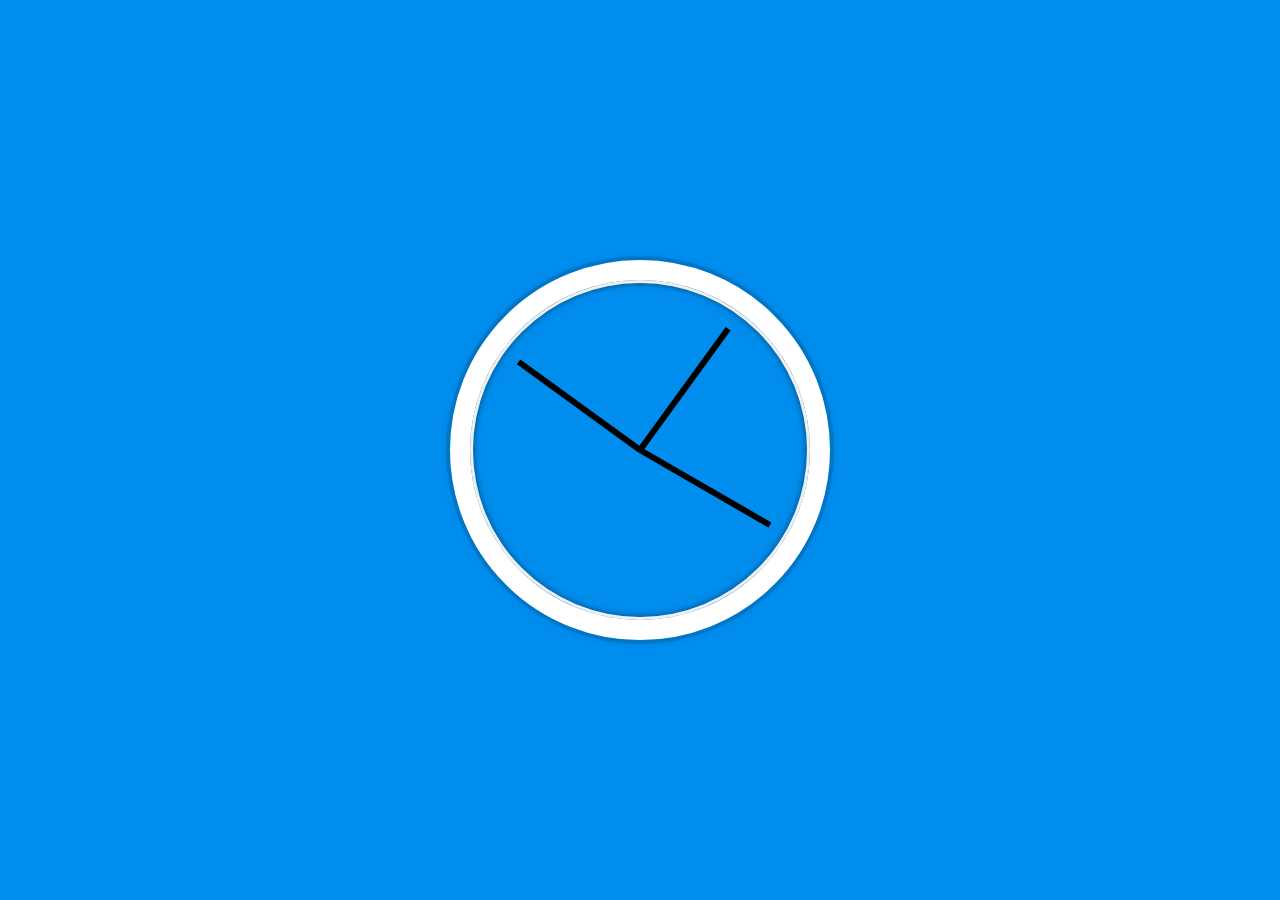
<file: 02 - JS and CSS Clock/index-START.html>
<!DOCTYPE html>
<html lang="en">

<head>
  <meta charset="UTF-8">
  <title>JS + CSS Clock</title>
  <link rel="icon" href="https://fav.farm/🔥" />
</head>

<body>


  <div class="clock">
    <div class="clock-face">
      <div class="hand hour-hand"></div>
      <div class="hand min-hand"></div>
      <div class="hand sec-hand"></div>
    </div>
  </div>


  <style>
    :root {
      --transition: all .05s;
    }

    html {
      background: #018DED url(https://unsplash.it/1500/1000?image=881&blur=5);
      background-size: cover;
      font-family: 'helvetica neue';
      text-align: center;
      font-size: 10px;
    }

    body {
      margin: 0;
      font-size: 2rem;
      display: flex;
      flex: 1;
      min-height: 100vh;
      align-items: center;
    }

    .clock {
      width: 30rem;
      height: 30rem;
      border: 20px solid white;
      border-radius: 50%;
      margin: 50px auto;
      position: relative;
      padding: 2rem;
      box-shadow:
        0 0 0 4px rgba(0, 0, 0, 0.1),
        inset 0 0 0 3px #EFEFEF,
        inset 0 0 10px black,
        0 0 10px rgba(0, 0, 0, 0.2);
    }

    .clock-face {
      position: relative;
      width: 100%;
      height: 100%;
      transform: translateY(-3px);
      /*account for the height of the clock hands*/
    }

    .hand {
      width: 50%;
      height: 6px;
      background: black;
      position: absolute;
      top: 50%;
      transform-origin: 100%;
      transform: rotate(90deg);
      transition: var(--transition);
    }

    .sec-hand {
      transition-timing-function: cubic-bezier(0, .56, .27, 1.55);
    }
  </style>

  <script>
    const hands = [
      document.querySelector('.hour-hand'),
      document.querySelector('.min-hand'),
      document.querySelector('.sec-hand')
    ]
    function calcAngles() {
      const now = new Date()
      hours = now.getHours() % 12
      mins = now.getMinutes()
      secs = now.getSeconds()
      const hourAngle = hours * (360 / 12)
      const minAngle = mins * (360 / 60)
      const secAngle = secs * (360 / 60)
      return [hourAngle, minAngle, secAngle]
    }

    function showTime() {
      const angles = calcAngles()
      hands.forEach((hand, i) => {
        if (angles[i] === 0) {
          hand.style.transition = 'none';
        } else {
          hand.style.transition = 'var(--transition)';
        }
        hand.style.rotate = `${angles[i]}deg`
      })
    }

    setInterval(showTime, 1000)
    showTime()
  </script>
</body>

</html>
</file>
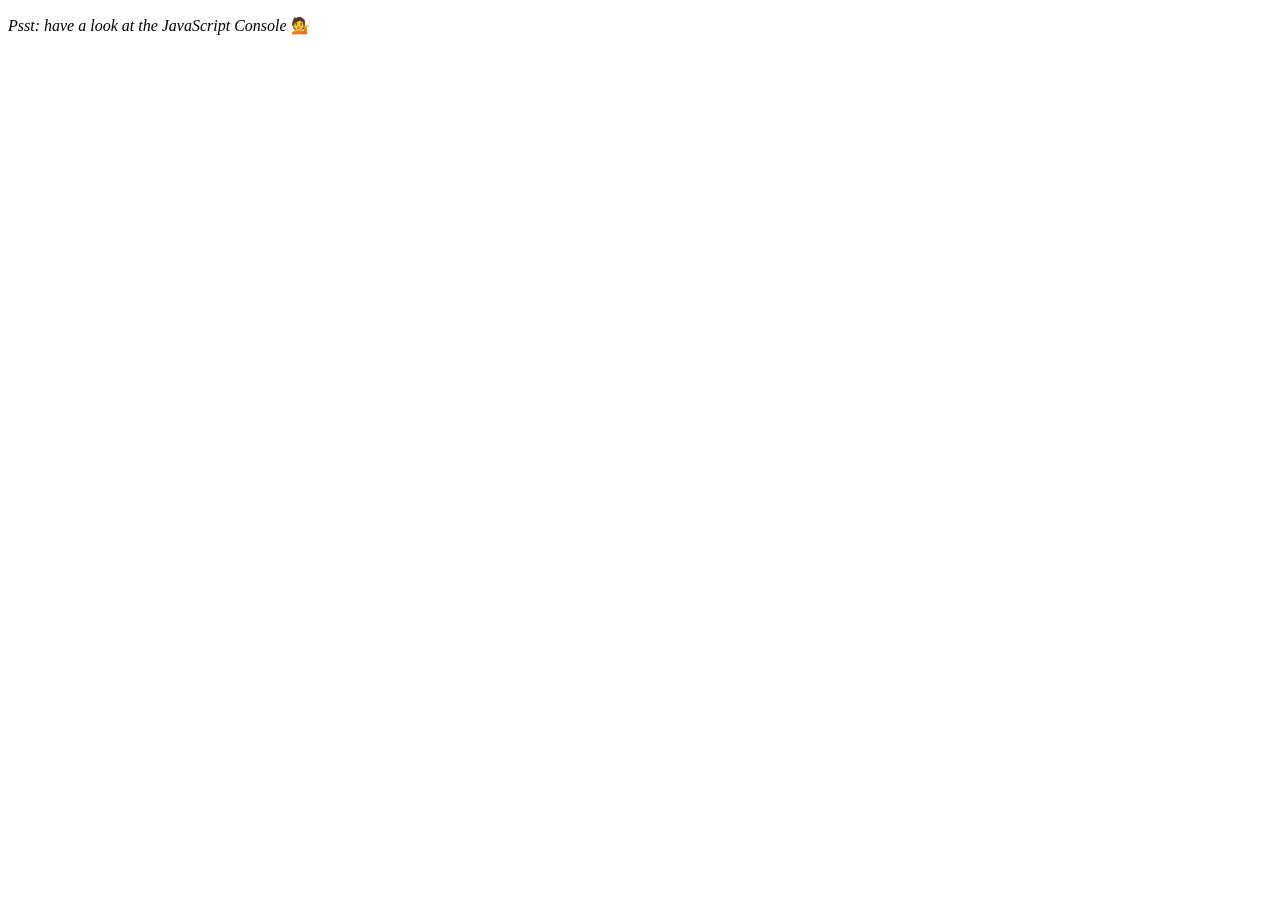
<file: 04 - Array Cardio Day 1/index-START.html>
<!DOCTYPE html>
<html lang="en">

<head>
  <meta charset="UTF-8">
  <title>Array Cardio 💪</title>
  <link rel="icon" href="https://fav.farm/🔥" />
</head>

<body>
  <p><em>Psst: have a look at the JavaScript Console</em> 💁</p>
  <script>
    // Get your shorts on - this is an array workout!
    // ## Array Cardio Day 1

    // Some data we can work with

    const inventors = [
      { first: 'Albert', last: 'Einstein', year: 1879, passed: 1955 },
      { first: 'Isaac', last: 'Newton', year: 1643, passed: 1727 },
      { first: 'Galileo', last: 'Galilei', year: 1564, passed: 1642 },
      { first: 'Marie', last: 'Curie', year: 1867, passed: 1934 },
      { first: 'Johannes', last: 'Kepler', year: 1571, passed: 1630 },
      { first: 'Nicolaus', last: 'Copernicus', year: 1473, passed: 1543 },
      { first: 'Max', last: 'Planck', year: 1858, passed: 1947 },
      { first: 'Katherine', last: 'Blodgett', year: 1898, passed: 1979 },
      { first: 'Ada', last: 'Lovelace', year: 1815, passed: 1852 },
      { first: 'Sarah E.', last: 'Goode', year: 1855, passed: 1905 },
      { first: 'Lise', last: 'Meitner', year: 1878, passed: 1968 },
      { first: 'Hanna', last: 'Hammarström', year: 1829, passed: 1909 }
    ];

    const people = [
      'Bernhard, Sandra', 'Bethea, Erin', 'Becker, Carl', 'Bentsen, Lloyd', 'Beckett, Samuel', 'Blake, William', 'Berger, Ric', 'Beddoes, Mick', 'Beethoven, Ludwig',
      'Belloc, Hilaire', 'Begin, Menachem', 'Bellow, Saul', 'Benchley, Robert', 'Blair, Robert', 'Benenson, Peter', 'Benjamin, Walter', 'Berlin, Irving',
      'Benn, Tony', 'Benson, Leana', 'Bent, Silas', 'Berle, Milton', 'Berry, Halle', 'Biko, Steve', 'Beck, Glenn', 'Bergman, Ingmar', 'Black, Elk', 'Berio, Luciano',
      'Berne, Eric', 'Berra, Yogi', 'Berry, Wendell', 'Bevan, Aneurin', 'Ben-Gurion, David', 'Bevel, Ken', 'Biden, Joseph', 'Bennington, Chester', 'Bierce, Ambrose',
      'Billings, Josh', 'Birrell, Augustine', 'Blair, Tony', 'Beecher, Henry', 'Biondo, Frank'
    ];

    // Array.prototype.filter()
    // 1. Filter the list of inventors for those who were born in the 1500's
    const OGs = inventors.filter(inventor => inventor.year >= 1500 && inventor.year < 1600);
    console.log("🚀 ~ OGs:", OGs)

    // Array.prototype.map()
    // 2. Give us an array of the inventors first and last names

    const fullNames = inventors.map(inventor => `${inventor.first} ${inventor.last}`)
    console.log("🚀 ~ fullNames:", fullNames)

    // Array.prototype.sort()
    // 3. Sort the inventors by birthdate, oldest to youngest
    console.log('sorted by birth date', inventors.sort((a, b) => a.year - b.year))

    // Array.prototype.reduce()
    // 4. How many years did all the inventors live all together?
    const findOverlap = (acc, curr) => {
      acc += curr.passed - curr.year;
      return acc
    }

    console.log(inventors.reduce(findOverlap, 0))

    // 5. Sort the inventors by years lived

    console.log('sorted by age', inventors.sort((a, b) => (a.passed - a.year) - (b.passed - b.year)))

    // 6. create a list of Boulevards in Paris that contain 'de' anywhere in the name
    // https://en.wikipedia.org/wiki/Category:Boulevards_in_Paris


    // 7. sort Exercise
    // Sort the people alphabetically by last name
    const sortedPeople = people.toSorted((a, b) => b - a)
    console.log(sortedPeople)

    // 8. Reduce Exercise
    // Sum up the instances of each of these
    const data = ['car', 'car', 'truck', 'truck', 'bike', 'walk', 'car', 'van', 'bike', 'walk', 'car', 'van', 'car', 'truck'];

    const dataCounts = data.reduce((acc, curr) => {
      acc[curr] = acc[curr] + 1 || 1;
      return acc
    }, {})

    console.log(dataCounts)

  </script>
</body>

</html>
</file>
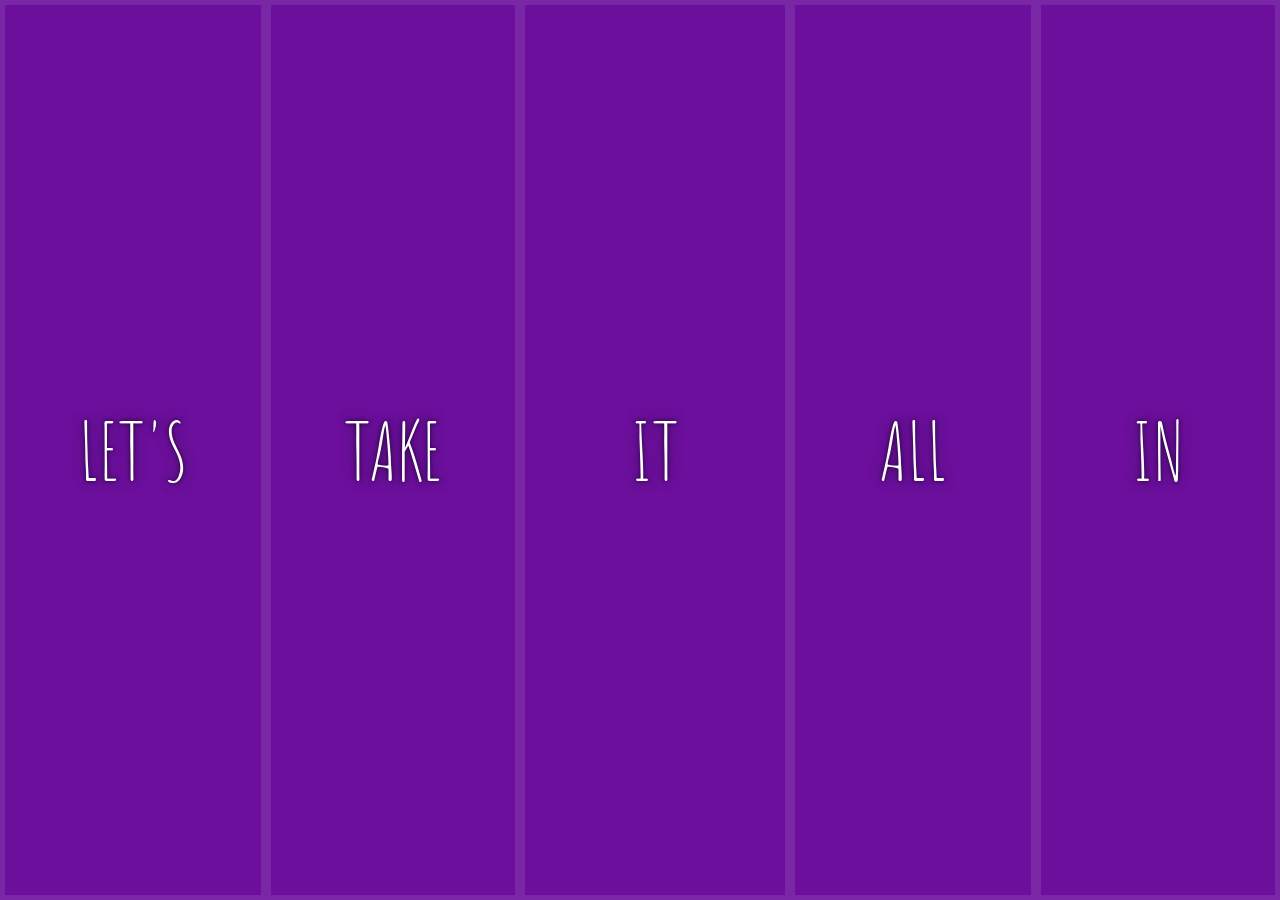
<file: 05 - Flex Panel Gallery/index-START.html>
<!DOCTYPE html>
<html lang="en">

<head>
  <meta charset="UTF-8">
  <title>Flex Panels 💪</title>
  <link href='https://fonts.googleapis.com/css?family=Amatic+SC' rel='stylesheet' type='text/css'>
  <link rel="icon" href="https://fav.farm/🔥" />
</head>

<body>
  <style>
    html {
      box-sizing: border-box;
      background: #ffc600;
      font-family: 'helvetica neue';
      font-size: 20px;
      font-weight: 200;
    }

    body {
      margin: 0;
    }

    *,
    *:before,
    *:after {
      box-sizing: inherit;
    }

    .panels {
      min-height: 100vh;
      overflow: hidden;
      display: flex;
    }

    .panel {
      background: #6B0F9C;
      box-shadow: inset 0 0 0 5px rgba(255, 255, 255, 0.1);
      color: white;
      text-align: center;
      align-items: center;
      /* Safari transitionend event.propertyName === flex */
      /* Chrome + FF transitionend event.propertyName === flex-grow */
      transition:
        font-size 0.7s cubic-bezier(0.61, -0.19, 0.7, -0.11),
        flex 0.7s cubic-bezier(0.61, -0.19, 0.7, -0.11),
        background 0.2s;
      font-size: 20px;
      background-size: cover;
      background-position: center;
      flex: 1 1 auto;
      display: flex;
      flex-direction: column;
    }

    .panel1 {
      background-image: url(https://picsum.photos/seed/gYl-UtwNg_I/1500);
    }

    .panel2 {
      background-image: url(https://picsum.photos/seed/rFKUFzjPYiQ/1500);
    }

    .panel3 {
      background-image: url(https://picsum.photos/seed/photo-1465188162913/1500);
    }

    .panel4 {
      background-image: url(https://picsum.photos/seed/ITjiVXcwVng/1500);
    }

    .panel5 {
      background-image: url(https://picsum.photos/seed/3MNzGlQM7qs/1500);
    }

    /* Flex Children */
    .panel>* {
      margin: 0;
      width: 100%;
      transition: transform 0.5s;
      flex: 1;
      display: flex;
      justify-content: center;
      align-items: center;

      &:first-child {
        transform: translateY(-100%);
      }

      &:last-child {
        transform: translateY(100%);
      }
    }


    .panel p {
      text-transform: uppercase;
      font-family: 'Amatic SC', cursive;
      text-shadow: 0 0 4px rgba(0, 0, 0, 0.72), 0 0 14px rgba(0, 0, 0, 0.45);
      font-size: 2em;
    }

    .panel p:nth-child(2) {
      font-size: 4em;
    }

    .panel.open {
      font-size: 40px;
      flex-grow: 5;

      &.open-active>* {
        transform: translateY(0);
      }
    }
  </style>


  <div class="panels">
    <div class="panel panel1">
      <p>Hey</p>
      <p>Let's</p>
      <p>Dance</p>
    </div>
    <div class="panel panel2">
      <p>Give</p>
      <p>Take</p>
      <p>Receive</p>
    </div>
    <div class="panel panel3">
      <p>Experience</p>
      <p>It</p>
      <p>Today</p>
    </div>
    <div class="panel panel4">
      <p>Give</p>
      <p>All</p>
      <p>You can</p>
    </div>
    <div class="panel panel5">
      <p>Life</p>
      <p>In</p>
      <p>Motion</p>
    </div>
  </div>

  <script>

    const panels = document.querySelectorAll('.panel');

    function toggleOpen() {
      this.classList.toggle('open');
    }

    function toggleActive(e) {
      if (e.propertyName.includes('flex'))
        this.classList.toggle('open-active');
    }

    panels.forEach(panel => panel.addEventListener('click', toggleOpen))
    panels.forEach(panel => panel.addEventListener('transitionend', toggleActive))

  </script>



</body>

</html>
</file>
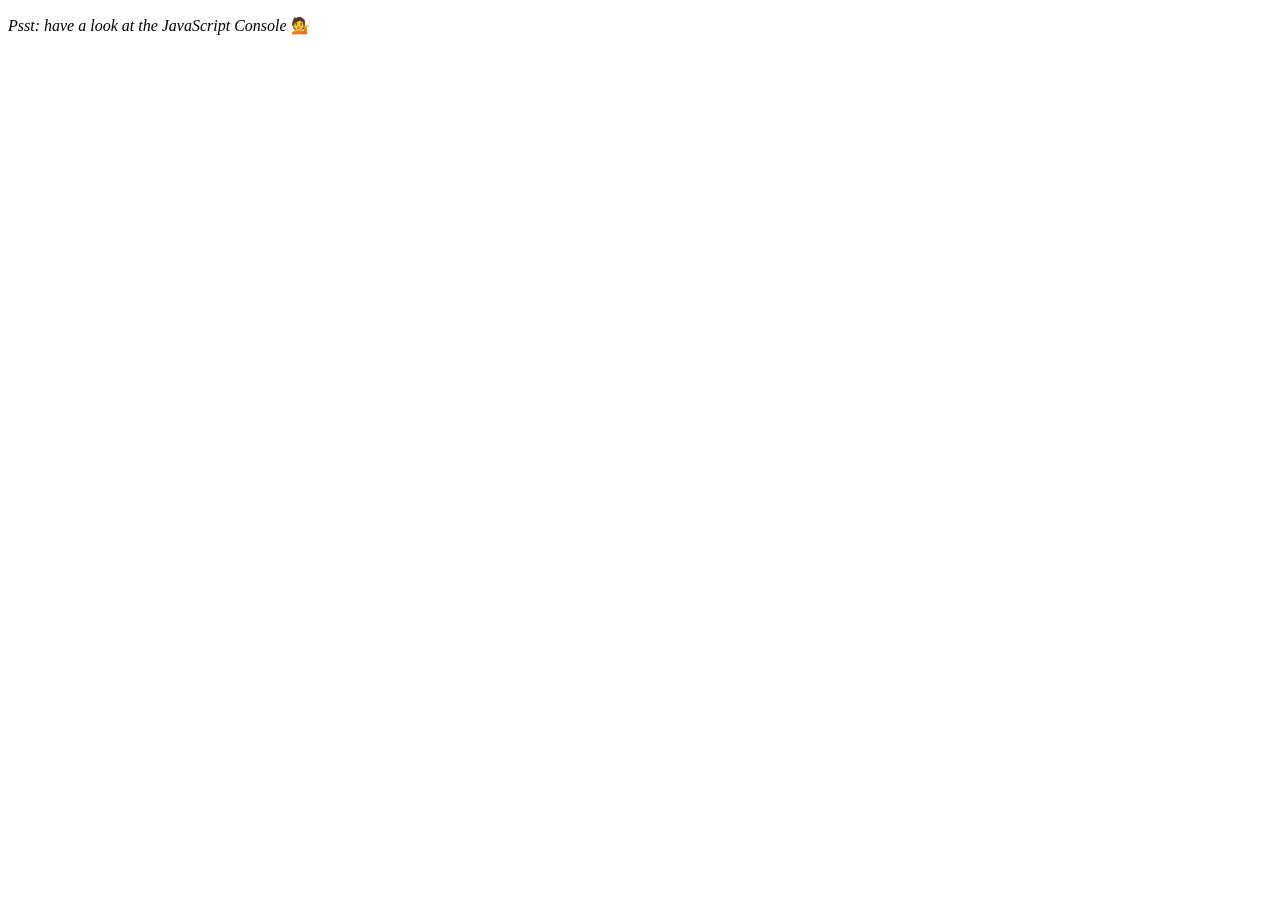
<file: 07 - Array Cardio Day 2/index-START.html>
<!DOCTYPE html>
<html lang="en">

<head>
  <meta charset="UTF-8">
  <title>Array Cardio 💪💪</title>
  <link rel="icon" href="https://fav.farm/🔥" />
</head>

<body>
  <p><em>Psst: have a look at the JavaScript Console</em> 💁</p>
  <script>
    // ## Array Cardio Day 2

    const people = [
      { name: 'Wes', year: 1988 },
      { name: 'Kait', year: 1986 },
      { name: 'Irv', year: 1970 },
      { name: 'Lux', year: 2015 }
    ];

    const comments = [
      { text: 'Love this!', id: 523423 },
      { text: 'Super good', id: 823423 },
      { text: 'You are the best', id: 2039842 },
      { text: 'Ramen is my fav food ever', id: 123523 },
      { text: 'Nice Nice Nice!', id: 542328 }
    ];

    // Some and Every Checks
    // Array.prototype.some() // is at least one person 19 or older?
    console.log(people.some(person => new Date().getFullYear() - person.year >= 19))
    // Array.prototype.every() // is everyone 19 or older?
    console.log(people.every(person => new Date().getFullYear() - person.year >= 19))

    // Array.prototype.find()
    // Find is like filter, but instead returns just the one you are looking for
    // find the comment with the ID of 823423
    console.log(comments.find(comment => comment.id === 823423))

    // Array.prototype.findIndex()
    // Find the comment with this ID
    const commentIndex = comments.findIndex(comment => comment.id === 823423)
    console.log(commentIndex)
    // delete the comment with the ID of 823423
    comments.splice(commentIndex, 1)
    console.log(comments)

  </script>
</body>

</html>
</file>
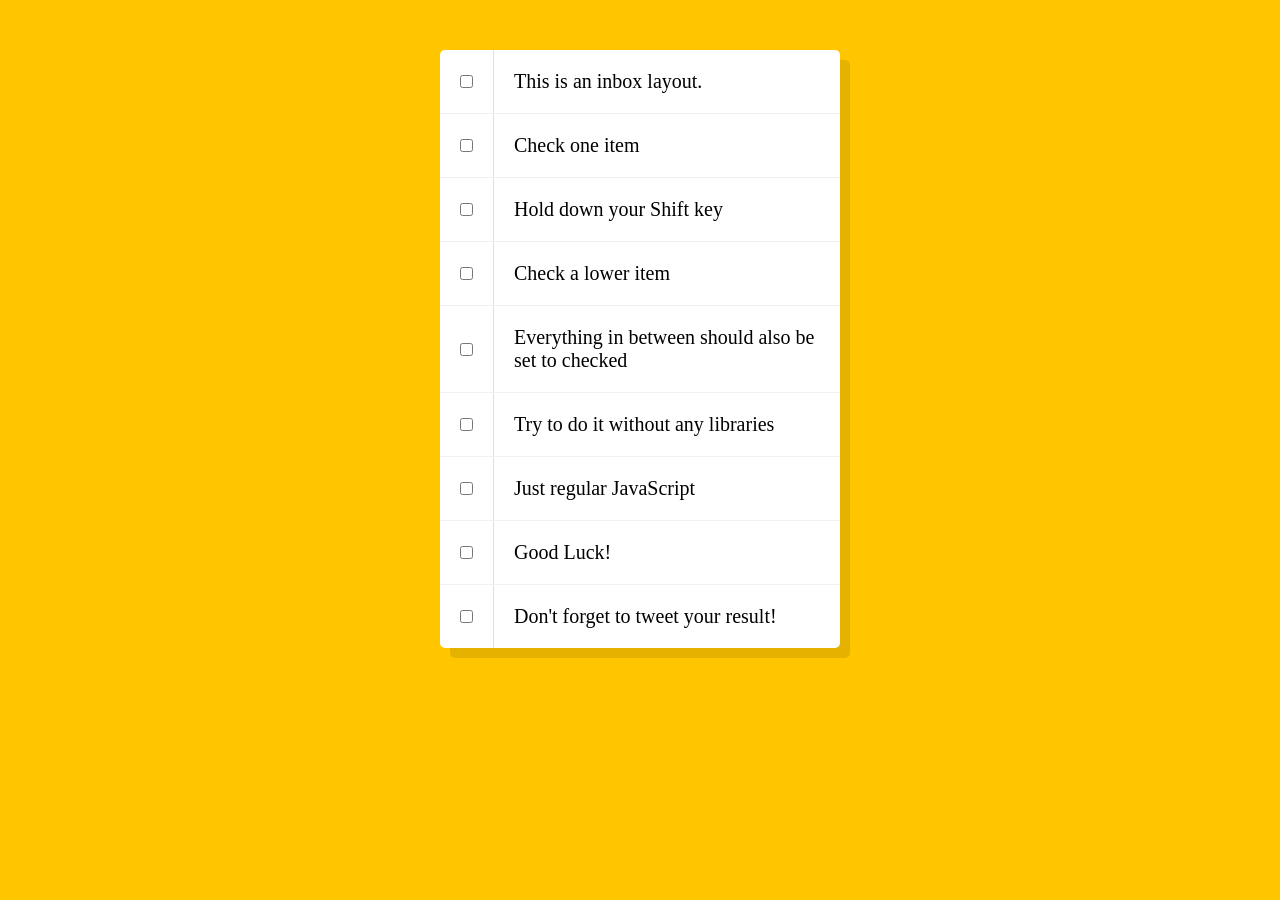
<file: 10 - Hold Shift and Check Checkboxes/index-START.html>
<!DOCTYPE html>
<html lang="en">

<head>
  <meta charset="UTF-8">
  <title>Hold Shift to Check Multiple Checkboxes</title>
  <link rel="icon" href="https://fav.farm/🔥" />
</head>

<body>
  <style>
    html {
      font-family: sans-serif;
      background: #ffc600;
    }

    .inbox {
      max-width: 400px;
      margin: 50px auto;
      background: white;
      border-radius: 5px;
      box-shadow: 10px 10px 0 rgba(0, 0, 0, 0.1);
    }

    .item {
      display: flex;
      align-items: center;
      border-bottom: 1px solid #F1F1F1;
    }

    .item:last-child {
      border-bottom: 0;
    }

    input:checked+p {
      background: #F9F9F9;
      text-decoration: line-through;
    }

    input[type="checkbox"] {
      margin: 20px;
    }

    p {
      margin: 0;
      padding: 20px;
      transition: background 0.2s;
      flex: 1;
      font-family: 'helvetica neue';
      font-size: 20px;
      font-weight: 200;
      border-left: 1px solid #D1E2FF;
    }
  </style>
  <!--
   The following is a common layout you would see in an email client.

   When a user clicks a checkbox, holds Shift, and then clicks another checkbox a few rows down, all the checkboxes in between those two checkboxes should be checked.

  -->
  <div class="inbox">
    <div class="item">
      <input type="checkbox">
      <p>This is an inbox layout.</p>
    </div>
    <div class="item">
      <input type="checkbox">
      <p>Check one item</p>
    </div>
    <div class="item">
      <input type="checkbox">
      <p>Hold down your Shift key</p>
    </div>
    <div class="item">
      <input type="checkbox">
      <p>Check a lower item</p>
    </div>
    <div class="item">
      <input type="checkbox">
      <p>Everything in between should also be set to checked</p>
    </div>
    <div class="item">
      <input type="checkbox">
      <p>Try to do it without any libraries</p>
    </div>
    <div class="item">
      <input type="checkbox">
      <p>Just regular JavaScript</p>
    </div>
    <div class="item">
      <input type="checkbox">
      <p>Good Luck!</p>
    </div>
    <div class="item">
      <input type="checkbox">
      <p>Don't forget to tweet your result!</p>
    </div>
  </div>

  <script>
    const inbox = document.querySelector('.inbox');
    const selectedItems = [...inbox.querySelectorAll('.item:has(input[type=checkbox][checked=true])')] ?? [];

    function select(e) {
      const target = e.target.closest('.item');
      const checkbox = target.querySelector('input[type=checkbox]');
      if (checkbox !== e.target) {
        checkbox.checked = !checkbox.checked;
      }
      if (checkbox.checked) {
        selectedItems.push(target);
      } else {
        selectedItems.splice(selectedItems.findIndex(item => item === target), 1);
      }
      if (e.shiftKey) {
        multiSelect(e)
      };
    }
    function multiSelect(e) {
      const allItems = inbox.querySelectorAll('.item');
      const thisItem = selectedItems[selectedItems.length - 1]
      const lastItem = selectedItems[selectedItems.length - 2]
      let inBetween = false
      allItems.forEach(item => {
        if (item === thisItem || item === lastItem) {
          inBetween = !inBetween;
          return;
        }
        if (inBetween) {
          item.querySelector('input[type=checkbox]').checked = true;

        }
      })
    }
    inbox.addEventListener('click', select)
  </script>
</body>

</html>
</file>
